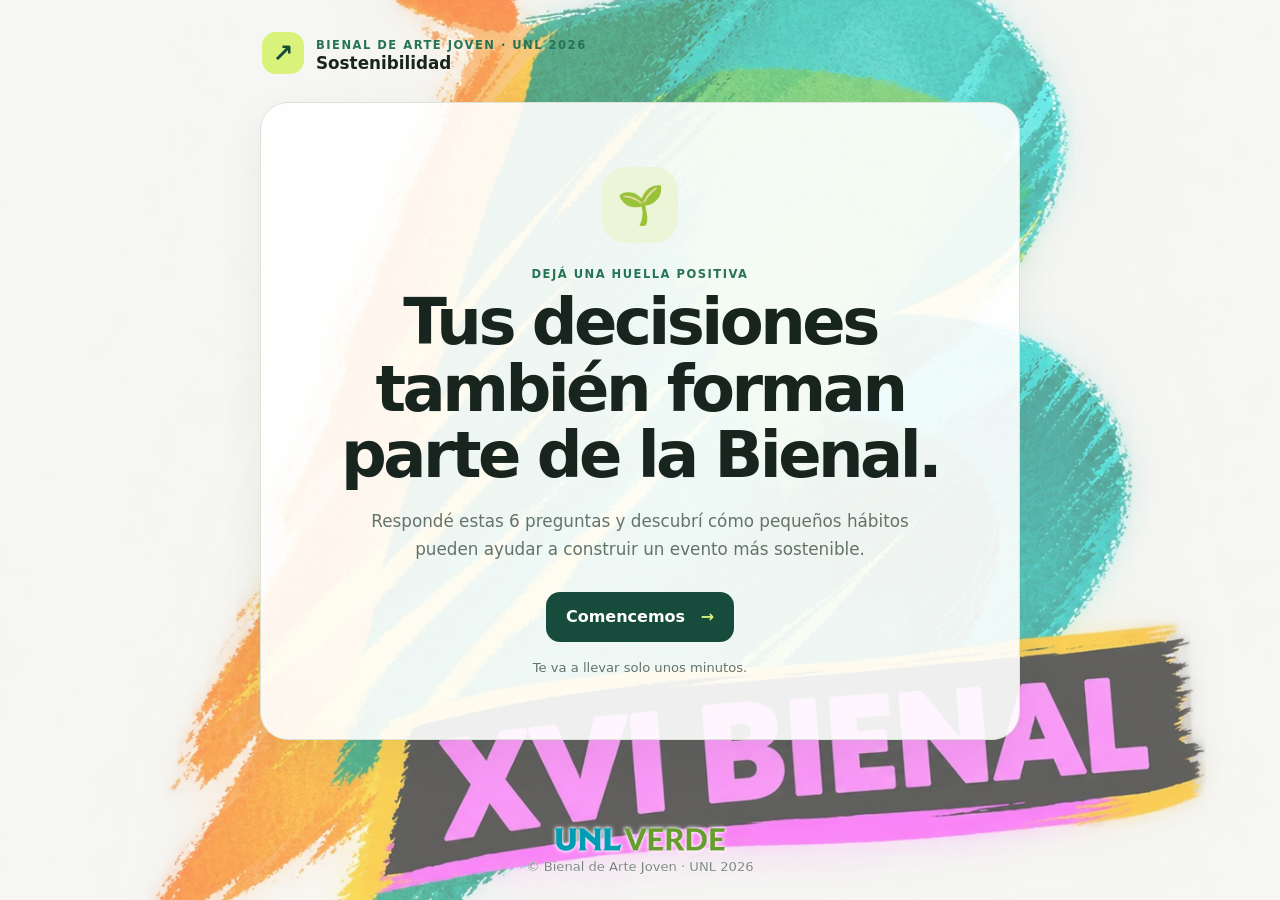
<file: index.html>
<!doctype html>
<html lang="es">
<head>
  <meta charset="utf-8">
  <meta name="viewport" content="width=device-width, initial-scale=1">
  <meta name="theme-color" content="#174c3c">
  <meta name="description" content="Quiz de Sostenibilidad — Bienal de Arte Joven UNL 2026">
  <title>Quiz de Sostenibilidad | Bienal 2026</title>
  <link rel="stylesheet" href="styles.css">
</head>
<body>
  <main class="shell">
    <header class="topbar">
      <div class="brand-mark" aria-hidden="true">↗</div>
      <div><span class="eyebrow">BIENAL DE ARTE JOVEN · UNL 2026</span><div class="brand-name">Sostenibilidad</div></div>
    </header>

    <section class="hero" id="intro">
      <div class="hero-symbol" aria-hidden="true">🌱</div>
      <p class="eyebrow">DEJÁ UNA HUELLA POSITIVA</p>
      <h1>Tus decisiones también forman parte de la Bienal.</h1>
      <p class="lead">Respondé estas 6 preguntas y descubrí cómo pequeños hábitos pueden ayudar a construir un evento más sostenible.</p>
      <button class="button primary" id="startBtn">Comencemos <span aria-hidden="true">→</span></button>
      <p class="small-note">Te va a llevar solo unos minutos.</p>
    </section>

    <section class="quiz-card hidden" id="quiz" aria-live="polite">
      <div class="quiz-meta"><span id="category" class="category"></span><span id="counter"></span></div>
      <div class="progress-track"><div class="progress-fill" id="progress"></div></div>
      <h2 id="question"></h2>
      <p id="questionHint" class="hint"></p>
      <div id="answers" class="answers"></div>
      <div id="feedback" class="feedback hidden" role="status"></div>
      <div class="quiz-actions">
        <button class="button secondary" id="backBtn">← Anterior</button>
        <button class="button primary" id="nextBtn" disabled>Siguiente →</button>
      </div>
    </section>

    <section class="result-card hidden" id="result" aria-live="polite">
      <div class="result-icon" id="resultIcon">🌎</div>
      <p class="eyebrow">TU RESULTADO</p>
      <h2 id="resultTitle">¡Gracias por participar!</h2>
      <div class="score"><span id="score">0</span><small>/ 6 respuestas correctas</small></div>
      <p id="resultMessage" class="lead"></p>
      <div class="save-status" id="saveStatus">Preparando el registro de tu participación…</div>
      <button class="button primary" id="restartBtn">Volver a jugar ↻</button>
      <p class="small-note">Cada pequeña decisión puede sumar para una Bienal más sostenible.</p>
    </section>

    <footer class="site-footer"><img src="Docs/unl_verde_color.png" alt="UNL Verde" class="footer-logo"><span>© Bienal de Arte Joven · UNL 2026</span></footer>
  </main>
  <script src="config.js"></script>
  <script src="app.js"></script>
</body>
</html>
</file>
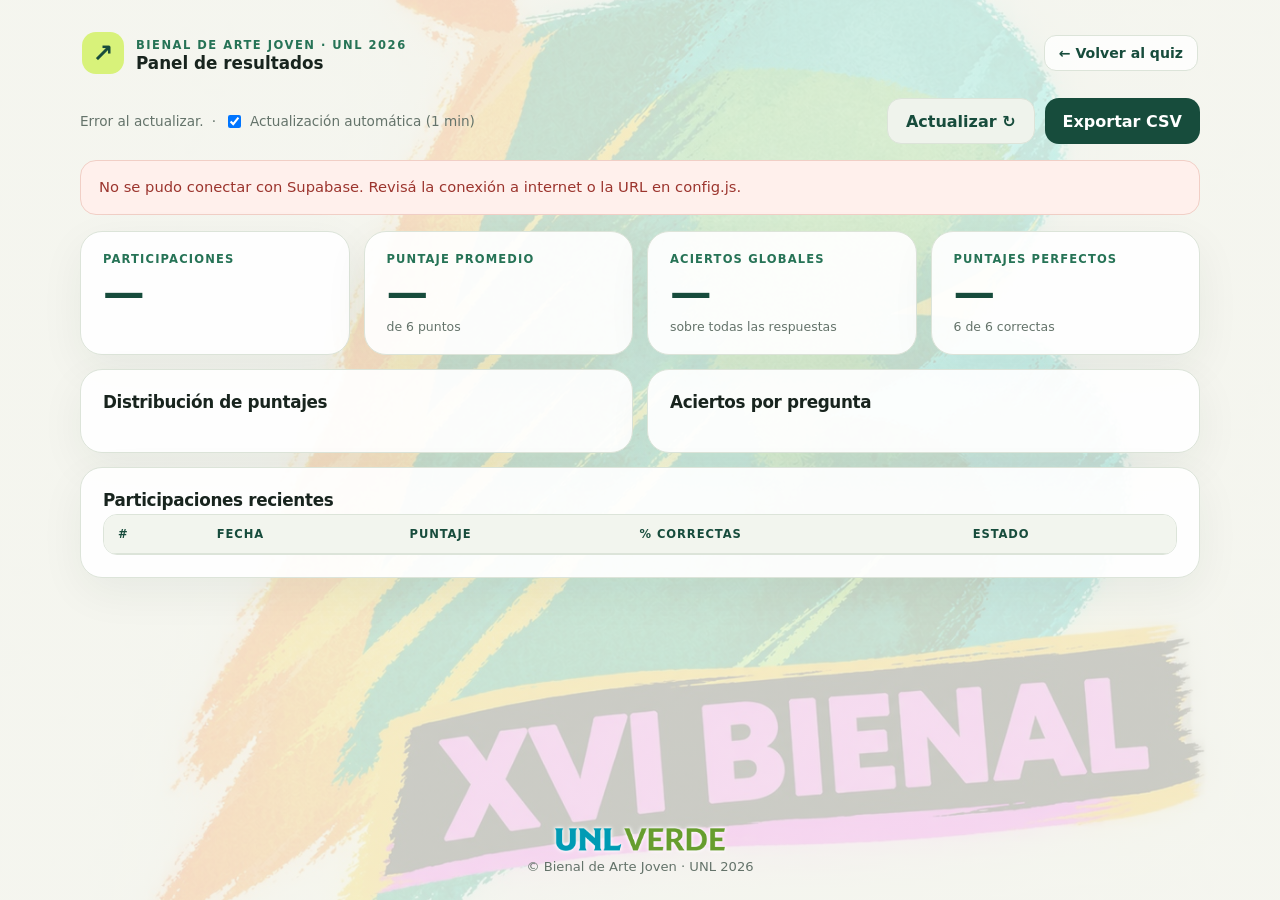
<file: dashboard.html>
<!doctype html>
<html lang="es">
<head>
  <meta charset="utf-8">
  <meta name="viewport" content="width=device-width, initial-scale=1">
  <meta name="theme-color" content="#174c3c">
  <meta name="robots" content="noindex, nofollow">
  <title>Panel de resultados | Quiz Sostenibilidad Bienal 2026</title>
  <link rel="stylesheet" href="dashboard.css">
</head>
<body>
  <main class="shell">
    <header class="topbar">
      <div class="brand-mark" aria-hidden="true">↗</div>
      <div><span class="eyebrow">BIENAL DE ARTE JOVEN · UNL 2026</span><div class="brand-name">Panel de resultados</div></div>
      <a class="back-link" href="index.html">← Volver al quiz</a>
    </header>

    <div class="toolbar">
      <div class="toolbar-info">
        <span id="lastUpdated">Cargando datos…</span>
        <span class="dot" aria-hidden="true">·</span>
        <label class="auto-refresh"><input type="checkbox" id="autoRefresh" checked> Actualización automática (1 min)</label>
      </div>
      <div class="toolbar-actions">
        <button class="button secondary" id="refreshBtn">Actualizar ↻</button>
        <button class="button primary" id="csvBtn">Exportar CSV</button>
      </div>
    </div>

    <div class="banner error hidden" id="errorBanner" role="alert"></div>

    <section class="kpi-grid" id="kpis">
      <article class="card kpi"><span class="kpi-label">Participaciones</span><strong id="kpiTotal">—</strong></article>
      <article class="card kpi"><span class="kpi-label">Puntaje promedio</span><strong id="kpiAvg">—</strong><span class="kpi-sub" id="kpiAvgSub">de 6 puntos</span></article>
      <article class="card kpi"><span class="kpi-label">Aciertos globales</span><strong id="kpiAccuracy">—</strong><span class="kpi-sub" id="kpiAccuracySub">sobre todas las respuestas</span></article>
      <article class="card kpi"><span class="kpi-label">Puntajes perfectos</span><strong id="kpiPerfect">—</strong><span class="kpi-sub">6 de 6 correctas</span></article>
    </section>

    <section class="grid-2">
      <article class="card panel">
        <h2>Distribución de puntajes</h2>
        <div id="scoreChart" class="chart"></div>
      </article>
      <article class="card panel">
        <h2>Aciertos por pregunta</h2>
        <div id="questionChart" class="chart"></div>
      </article>
    </section>

    <section class="card panel">
      <div class="panel-head">
        <h2>Participaciones recientes</h2>
        <span class="muted" id="tableCount"></span>
      </div>
      <div class="table-wrap">
        <table>
          <thead>
            <tr><th>#</th><th>Fecha</th><th>Puntaje</th><th>% correctas</th><th>Estado</th></tr>
          </thead>
          <tbody id="rowsBody"></tbody>
        </table>
      </div>
      <div class="empty hidden" id="emptyState">
        Todavía no hay participaciones registradas. Completá el <a href="index.html">quiz</a> para ver un resultado acá.
      </div>
    </section>

    <footer class="site-footer"><img src="Docs/unl_verde_color.png" alt="UNL Verde" class="footer-logo"><span>© Bienal de Arte Joven · UNL 2026</span></footer>
  </main>
  <script src="config.js"></script>
  <script src="dashboard.js"></script>
</body>
</html>
</file>
<file: styles.css>
:root {
  --green: #174c3c; --green-2: #267356; --lime: #d8f27a;
  --ink: #18241e; --muted: #64736a; --paper: #f4f5ed; --white: #fff;
  --line: #dce4d9; --bad: #9c352e; --good: #216747;
  font-family: Inter, ui-sans-serif, system-ui, -apple-system, BlinkMacSystemFont, "Segoe UI", sans-serif;
}
* { box-sizing: border-box; }
body { margin: 0; color: var(--ink); background-color: var(--paper); background-image: linear-gradient(rgba(244, 245, 237, .35), rgba(244, 245, 237, .35)), url("Docs/Logo_Bienal.jpeg"); background-position: center; background-size: cover; background-attachment: fixed; min-height: 100vh; }
.shell { width: min(100% - 32px, 760px); margin: 0 auto; padding: 24px 0 20px; min-height: 100vh; display: flex; flex-direction: column; }
.topbar { display: flex; align-items: center; gap: 12px; padding: 8px 2px 28px; }
.brand-mark { display:grid; place-items:center; background:var(--lime); color:var(--green); width:42px; height:42px; border-radius:14px; font-size:25px; font-weight:800; }
.eyebrow { font-size: .72rem; letter-spacing: .13em; font-weight: 800; color: var(--green-2); margin: 0 0 7px; }
.brand-name { font-size: 1.05rem; font-weight: 800; }
.hero, .quiz-card, .result-card { background: rgba(255, 255, 255, .9); border: 1px solid var(--line); border-radius: 28px; padding: clamp(24px, 6vw, 52px); box-shadow: 0 14px 45px rgba(25, 58, 40, .06); }
.hero { text-align: center; padding-top: clamp(34px, 8vw, 64px); padding-bottom: clamp(34px, 8vw, 64px); }
.hero-symbol { display:grid; place-items:center; width:76px; height:76px; border-radius:24px; background:#edf5d9; margin:0 auto 24px; font-size:38px; }
h1 { font-size: clamp(2.15rem, 7vw, 4rem); line-height:1.04; letter-spacing:-.055em; max-width:600px; margin: 8px auto 18px; }
h2 { font-size: clamp(1.55rem, 5vw, 2.35rem); letter-spacing:-.04em; line-height:1.15; margin: 20px 0 12px; }
.lead { color:var(--muted); font-size:1.05rem; line-height:1.7; max-width:550px; margin:0 auto 28px; }
.button { border:0; border-radius:14px; padding:14px 20px; min-height:50px; font:inherit; font-weight:750; cursor:pointer; transition:transform .15s, opacity .15s; }
.button:hover { transform:translateY(-1px); }
.button:disabled { opacity:.4; cursor:not-allowed; transform:none; }
.primary { background:var(--green); color:white; }
.primary span { padding-left:10px; color:var(--lime); }
.secondary { background:#eff3ec; color:var(--green); }
.small-note { color:var(--muted); font-size:.82rem; margin:18px 0 0; }
.hidden { display:none !important; }
.quiz-meta { display:flex; align-items:center; justify-content:space-between; gap:10px; color:var(--muted); font-size:.85rem; font-weight:700; }
.category { color:var(--green-2); }
.progress-track { height:7px; background:#edf0e9; border-radius:99px; overflow:hidden; margin:16px 0 30px; }
.progress-fill { height:100%; width:0; background:var(--green-2); border-radius:99px; transition:width .25s; }
.hint { color:var(--muted); line-height:1.55; margin:0 0 24px; }
.answers { display:grid; gap:12px; }
.answer { display:flex; gap:13px; align-items:flex-start; text-align:left; border:1.5px solid var(--line); background:#fff; border-radius:16px; padding:17px; color:var(--ink); font:inherit; line-height:1.45; cursor:pointer; }
.answer:hover { border-color:#8aa995; background:#fbfcf8; }
.answer.selected { border-color:var(--green-2); background:#eef6e9; box-shadow:inset 0 0 0 1px var(--green-2); }
.answer:disabled { cursor:default; }
.answer .letter { flex:0 0 28px; height:28px; border-radius:9px; display:grid; place-items:center; background:#eff2eb; color:var(--green); font-weight:800; font-size:.8rem; }
.answer.selected .letter { background:var(--green); color:white; }
.feedback { margin-top:18px; padding:16px; border-radius:14px; line-height:1.55; }
.feedback.correct { color:var(--good); background:#edf7ef; }
.feedback.incorrect { color:var(--bad); background:#fff0ec; }
.quiz-actions { display:flex; justify-content:space-between; gap:12px; margin-top:28px; }
.result-card { text-align:center; }
.result-icon { font-size:48px; margin-bottom:18px; }
.score { font-size:clamp(3rem, 10vw, 5rem); color:var(--green); font-weight:850; letter-spacing:-.06em; margin:18px 0; }
.score small { display:block; font-size:.9rem; font-weight:650; letter-spacing:0; color:var(--muted); }
.save-status { background:#f3f5ee; border-radius:12px; padding:13px 15px; font-size:.88rem; color:var(--muted); margin:22px 0; line-height:1.5; }
footer.site-footer { margin-top:auto; padding:28px 8px 6px; display:flex; flex-direction:column; align-items:center; gap:8px; text-align:center; color:var(--muted); font-size:.82rem; }
.footer-logo { display:block; width:min(170px, 45vw); height:auto; filter:drop-shadow(0 0 1px #fff) drop-shadow(0 0 2px rgba(255, 255, 255, .95)); }
.site-footer span { -webkit-text-stroke:.35px rgba(255, 255, 255, .55); text-shadow:0 0 1px rgba(255, 255, 255, .5); }
@media (max-width:520px) { .shell { width:min(100% - 20px, 760px); padding-top:12px; } .topbar { padding-bottom:16px; } .hero,.quiz-card,.result-card { border-radius:22px; } .quiz-actions .button { padding:12px 14px; } }
</file>
<file: dashboard.css>
:root {
  --green: #174c3c; --green-2: #267356; --lime: #d8f27a;
  --ink: #18241e; --muted: #64736a; --paper: #f4f5ed; --white: #fff;
  --line: #dce4d9; --bad: #9c352e; --good: #216747; --warn: #b4762a;
  font-family: Inter, ui-sans-serif, system-ui, -apple-system, BlinkMacSystemFont, "Segoe UI", sans-serif;
}
* { box-sizing: border-box; }
body { margin: 0; color: var(--ink); background-color: var(--paper); background-image: linear-gradient(rgba(244, 245, 237, .82), rgba(244, 245, 237, .82)), url("Docs/Logo_Bienal.jpeg"); background-position: center; background-size: cover; background-attachment: fixed; min-height: 100vh; }
.shell { width: min(100% - 32px, 1120px); margin: 0 auto; padding: 24px 0 20px; min-height: 100vh; display: flex; flex-direction: column; }
.hidden { display: none !important; }
.muted { color: var(--muted); font-size: .85rem; }

.topbar { display: flex; align-items: center; gap: 12px; padding: 8px 2px 24px; }
.brand-mark { display: grid; place-items: center; background: var(--lime); color: var(--green); width: 42px; height: 42px; border-radius: 14px; font-size: 25px; font-weight: 800; }
.eyebrow { font-size: .72rem; letter-spacing: .13em; font-weight: 800; color: var(--green-2); margin: 0 0 7px; }
.brand-name { font-size: 1.05rem; font-weight: 800; }
.back-link { margin-left: auto; color: var(--green); font-weight: 700; font-size: .88rem; text-decoration: none; border: 1px solid var(--line); background: rgba(255,255,255,.8); border-radius: 12px; padding: 9px 14px; }
.back-link:hover { border-color: #8aa995; }

.toolbar { display: flex; flex-wrap: wrap; align-items: center; justify-content: space-between; gap: 12px; margin-bottom: 16px; }
.toolbar-info { display: flex; flex-wrap: wrap; align-items: center; gap: 8px; color: var(--muted); font-size: .85rem; }
.auto-refresh { display: inline-flex; align-items: center; gap: 6px; cursor: pointer; }
.toolbar-actions { display: flex; gap: 10px; }

.button { border: 0; border-radius: 14px; padding: 12px 18px; min-height: 46px; font: inherit; font-weight: 750; cursor: pointer; transition: transform .15s, opacity .15s; }
.button:hover { transform: translateY(-1px); }
.button:disabled { opacity: .45; cursor: not-allowed; transform: none; }
.primary { background: var(--green); color: #fff; }
.secondary { background: #eff3ec; color: var(--green); border: 1px solid var(--line); }

.banner { border-radius: 16px; padding: 15px 18px; margin-bottom: 16px; line-height: 1.55; font-size: .92rem; }
.banner.error { background: #fff0ec; color: var(--bad); border: 1px solid #f1cfc6; }
.banner code { background: rgba(0,0,0,.06); padding: 2px 6px; border-radius: 6px; }

.kpi-grid { display: grid; grid-template-columns: repeat(4, 1fr); gap: 14px; margin-bottom: 14px; }
.card { background: rgba(255,255,255,.92); border: 1px solid var(--line); border-radius: 22px; box-shadow: 0 14px 45px rgba(25, 58, 40, .06); }
.kpi { padding: 20px 22px; display: flex; flex-direction: column; gap: 6px; }
.kpi-label { font-size: .72rem; letter-spacing: .1em; font-weight: 800; color: var(--green-2); text-transform: uppercase; }
.kpi strong { font-size: clamp(1.9rem, 4vw, 2.6rem); font-weight: 850; letter-spacing: -.05em; color: var(--green); line-height: 1; }
.kpi-sub { color: var(--muted); font-size: .78rem; }

.grid-2 { display: grid; grid-template-columns: 1fr 1fr; gap: 14px; margin-bottom: 14px; }
.panel { padding: 22px; }
.panel h2 { font-size: 1.05rem; letter-spacing: -.02em; margin: 0 0 18px; }
.panel-head { display: flex; align-items: baseline; justify-content: space-between; gap: 10px; }
.panel-head h2 { margin-bottom: 4px; }

.chart { display: grid; gap: 12px; }
.bar-row { display: grid; grid-template-columns: minmax(90px, auto) 1fr auto; align-items: center; gap: 10px; font-size: .84rem; }
.bar-row .bar-label { color: var(--ink); font-weight: 650; }
.bar-track { height: 22px; background: #edf0e9; border-radius: 99px; overflow: hidden; }
.bar-fill { height: 100%; background: var(--green-2); border-radius: 99px; transition: width .4s ease; min-width: 2px; }
.bar-fill.perfect { background: var(--green); }
.bar-fill.low { background: #c98a3e; }
.bar-row .bar-value { color: var(--muted); font-variant-numeric: tabular-nums; font-weight: 700; min-width: 64px; text-align: right; }

.table-wrap { overflow-x: auto; max-height: 430px; overflow-y: auto; border: 1px solid var(--line); border-radius: 14px; }
table { width: 100%; border-collapse: collapse; font-size: .88rem; }
thead th { position: sticky; top: 0; background: #f2f5ee; color: var(--green); text-align: left; font-size: .72rem; letter-spacing: .08em; text-transform: uppercase; padding: 12px 14px; border-bottom: 1px solid var(--line); }
tbody td { padding: 11px 14px; border-bottom: 1px solid #eef1ea; font-variant-numeric: tabular-nums; }
tbody tr:last-child td { border-bottom: 0; }
tbody tr:hover { background: #fafbf7; }
.badge { display: inline-block; padding: 4px 10px; border-radius: 99px; font-size: .76rem; font-weight: 800; }
.badge.perfect { background: #e6f4e9; color: var(--good); }
.badge.good { background: #edf5d9; color: var(--green); }
.badge.mid { background: #fdf3e3; color: var(--warn); }
.badge.low { background: #fff0ec; color: var(--bad); }
.empty { padding: 26px 8px; text-align: center; color: var(--muted); line-height: 1.6; }
.empty a { color: var(--green-2); font-weight: 700; }

footer.site-footer { margin-top: auto; padding: 28px 8px 6px; display: flex; flex-direction: column; align-items: center; gap: 8px; text-align: center; color: var(--muted); font-size: .82rem; }
.footer-logo { display: block; width: min(170px, 45vw); height: auto; filter: drop-shadow(0 0 1px #fff) drop-shadow(0 0 2px rgba(255,255,255,.95)); }

@media (max-width: 900px) {
  .kpi-grid { grid-template-columns: repeat(2, 1fr); }
  .grid-2 { grid-template-columns: 1fr; }
}
@media (max-width: 560px) {
  .shell { width: min(100% - 20px, 1120px); padding-top: 12px; }
  .topbar { padding-bottom: 16px; flex-wrap: wrap; }
  .back-link { margin-left: 0; }
  .toolbar-actions { width: 100%; }
  .toolbar-actions .button { flex: 1; }
  .bar-row { grid-template-columns: minmax(70px, auto) 1fr auto; font-size: .78rem; }
}
</file>
